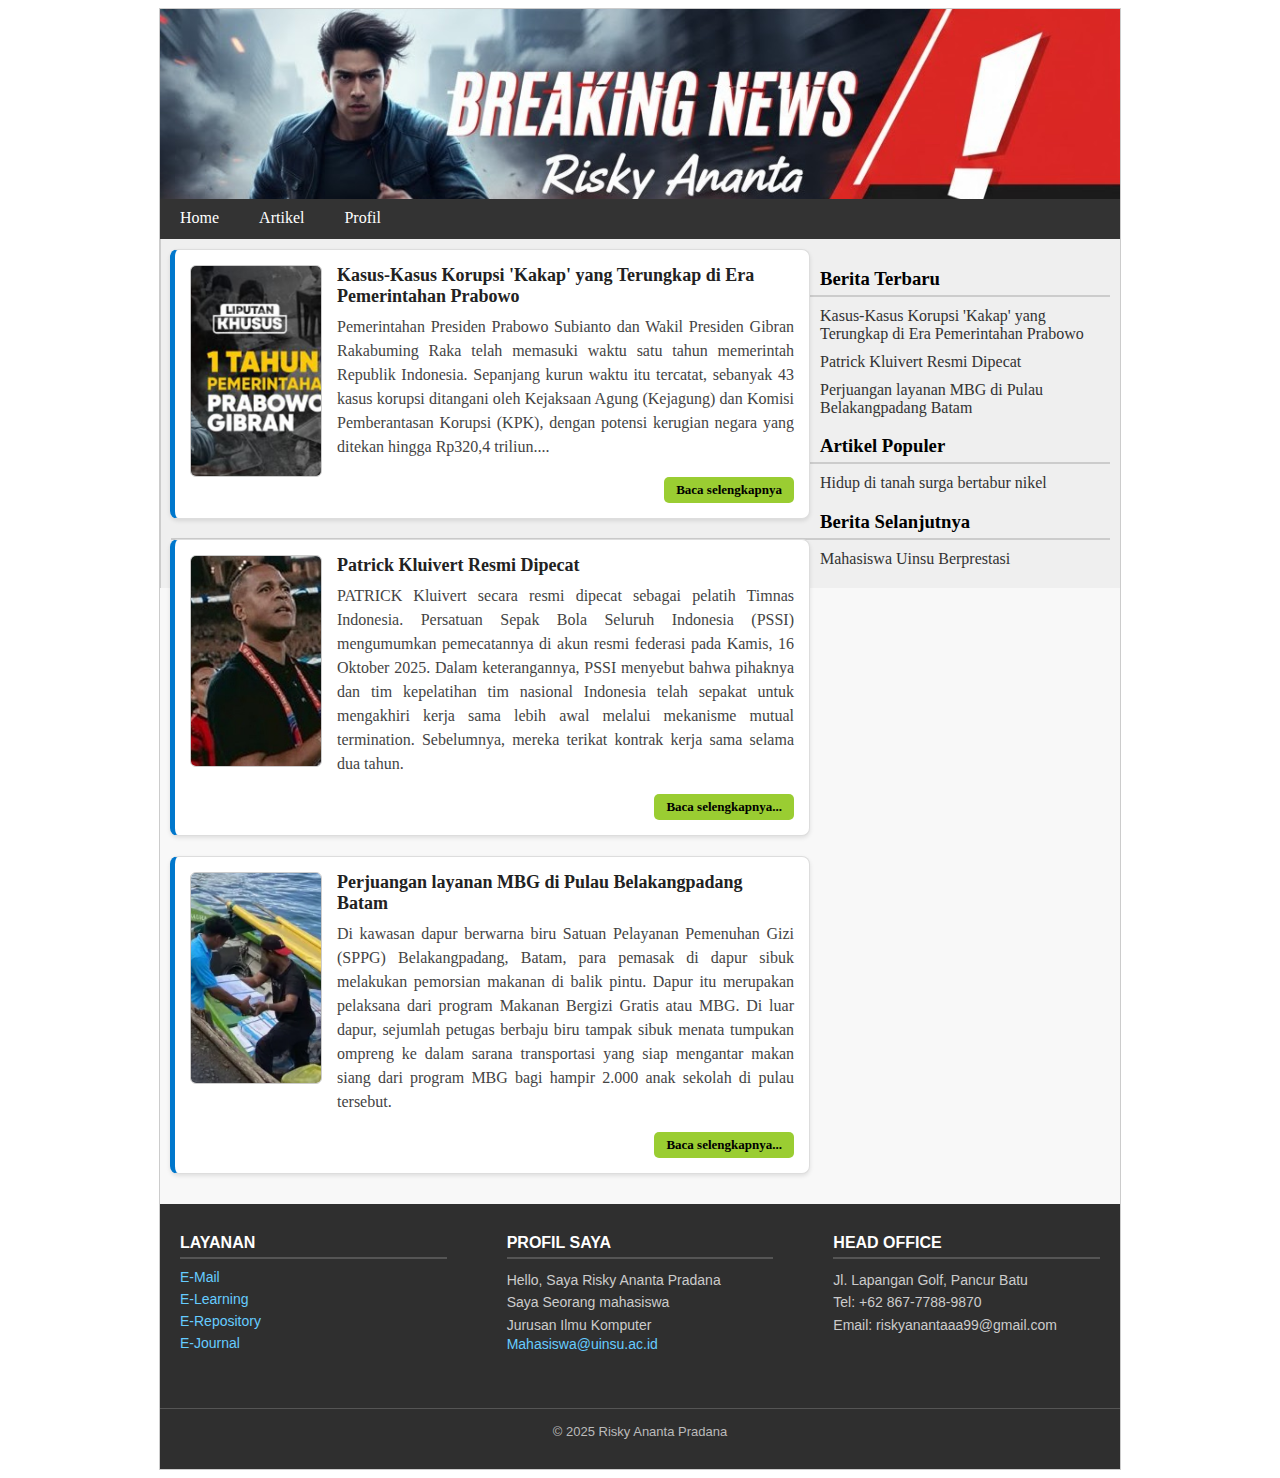
<file: index.html>
<!DOCTYPE html>
<html lang="id">
<head>
    <title>Halaman Berita Saya | Risky Ananta Pradana</title>
    <link rel="stylesheet" href="style.css">
</head>
<body>
    <div id="wrapper">
        <header>
            <h1></h1>
        </header>

        <nav>
            <ul>
                <li><a href="#">Home</a></li>
				<li><a href="artikel4.html">Artikel</a></li>
                <li><a href="#footer">Profil</a></li>
                
            </ul>
        </nav>

        <section id="main">
			 <article class="berita">
			 <div class="gambar-artikel">
				<img src="foto/artikel1.png" alt="Gambar Artikel">
				</div>
				<div class="isi-artikel">
					<h2>Kasus-Kasus Korupsi 'Kakap' yang Terungkap di Era Pemerintahan Prabowo</h2>
					<p>
						Pemerintahan Presiden Prabowo Subianto dan Wakil Presiden Gibran Rakabuming Raka telah memasuki waktu satu tahun memerintah Republik Indonesia.
						Sepanjang kurun waktu itu tercatat, sebanyak 43 kasus korupsi ditangani oleh Kejaksaan Agung (Kejagung) dan Komisi Pemberantasan Korupsi (KPK),
						dengan potensi kerugian negara yang ditekan hingga Rp320,4 triliun....
					</p>
					<a href="content1.html">Baca selengkapnya</a>
				</div>
			</article>

            <article>
			<img src="foto/artikel2.png" alt="Gambar Artikel">
			<div>
                <h2>Patrick Kluivert Resmi Dipecat</h2>
                <p>
                    PATRICK Kluivert secara resmi dipecat sebagai pelatih Timnas Indonesia. Persatuan Sepak Bola Seluruh Indonesia (PSSI) mengumumkan pemecatannya di akun 
					resmi federasi pada Kamis, 16 Oktober 2025. Dalam keterangannya, PSSI menyebut bahwa 
					pihaknya dan tim kepelatihan tim nasional Indonesia telah sepakat untuk mengakhiri kerja sama lebih awal melalui mekanisme 
					mutual termination. Sebelumnya, mereka terikat kontrak kerja sama selama dua tahun.
                </p>
                <a href="content2.html">Baca selengkapnya...</a>
				</div>
            </article>
			
			 <article>
			   <img src="foto/artikel3.png" alt="Gambar Artikel">
			   <div>
                <h2>Perjuangan layanan MBG di Pulau Belakangpadang Batam</h2>
                <p>
                    Di kawasan dapur berwarna biru Satuan Pelayanan Pemenuhan Gizi (SPPG) Belakangpadang, Batam, para pemasak di dapur sibuk melakukan pemorsian makanan di 
					balik pintu. Dapur itu merupakan pelaksana dari program Makanan Bergizi Gratis atau MBG. Di luar dapur, sejumlah petugas berbaju biru tampak sibuk menata
					tumpukan ompreng ke dalam sarana transportasi yang siap mengantar makan siang dari program MBG bagi hampir 2.000 anak sekolah di pulau tersebut.
                </p>
                <a href="content3.html">Baca selengkapnya...</a>
				</div>
            </article>
        </section>

		<aside>
			<div class="widget">
				<h3>Berita Terbaru</h3>
				<ul>
					<li><a href="content1.html">Kasus-Kasus Korupsi 'Kakap' yang Terungkap di Era Pemerintahan Prabowo</a></li>
					<li><a href="content2.html">Patrick Kluivert Resmi Dipecat</a></li>
					<li><a href="content3.html">Perjuangan layanan MBG di Pulau Belakangpadang Batam</a></li>
				</ul>
			</div>

			<div class="widget">
				<h3>Artikel Populer</h3>
				<ul>
					<li><a href="artikel4.html">Hidup di tanah surga bertabur nikel</a></li>
				</ul>
			</div>

			<div class="widget">
				<h3>Berita Selanjutnya</h3>
				<ul>
					<li><a href="artikelpop1.html">Mahasiswa Uinsu Berprestasi</a></li>
				</ul>
			</div>
		</aside>

		<footer id="footer">
			<div id="column">
				<h2>Layanan</h2>
				<a href="#">E-Mail</a>
				<a href="#">E-Learning</a>
				<a href="#">E-Repository</a>
				<a href="#">E-Journal</a>
			</div>

			<div id="column">
				<h2>Profil Saya</h2>
				<p>Hello, Saya Risky Ananta Pradana<br>Saya Seorang mahasiswa<br>Jurusan Ilmu Komputer</p>
				<a href="mailto:riskyananta2910@gmail">Mahasiswa@uinsu.ac.id</a>
			</div>

			<div id="column">
				<h2>Head Office</h2>
				<p>
					Jl. Lapangan Golf, Pancur Batu<br>
					Tel: +62 867-7788-9870<br>
					Email: riskyanantaaa99@gmail.com
				</p>
			</div>

			<div class="footer-bottom">
				&copy; 2025 Risky Ananta Pradana
			</div>
		</footer>

    </div>
</body>
</html>
</file>
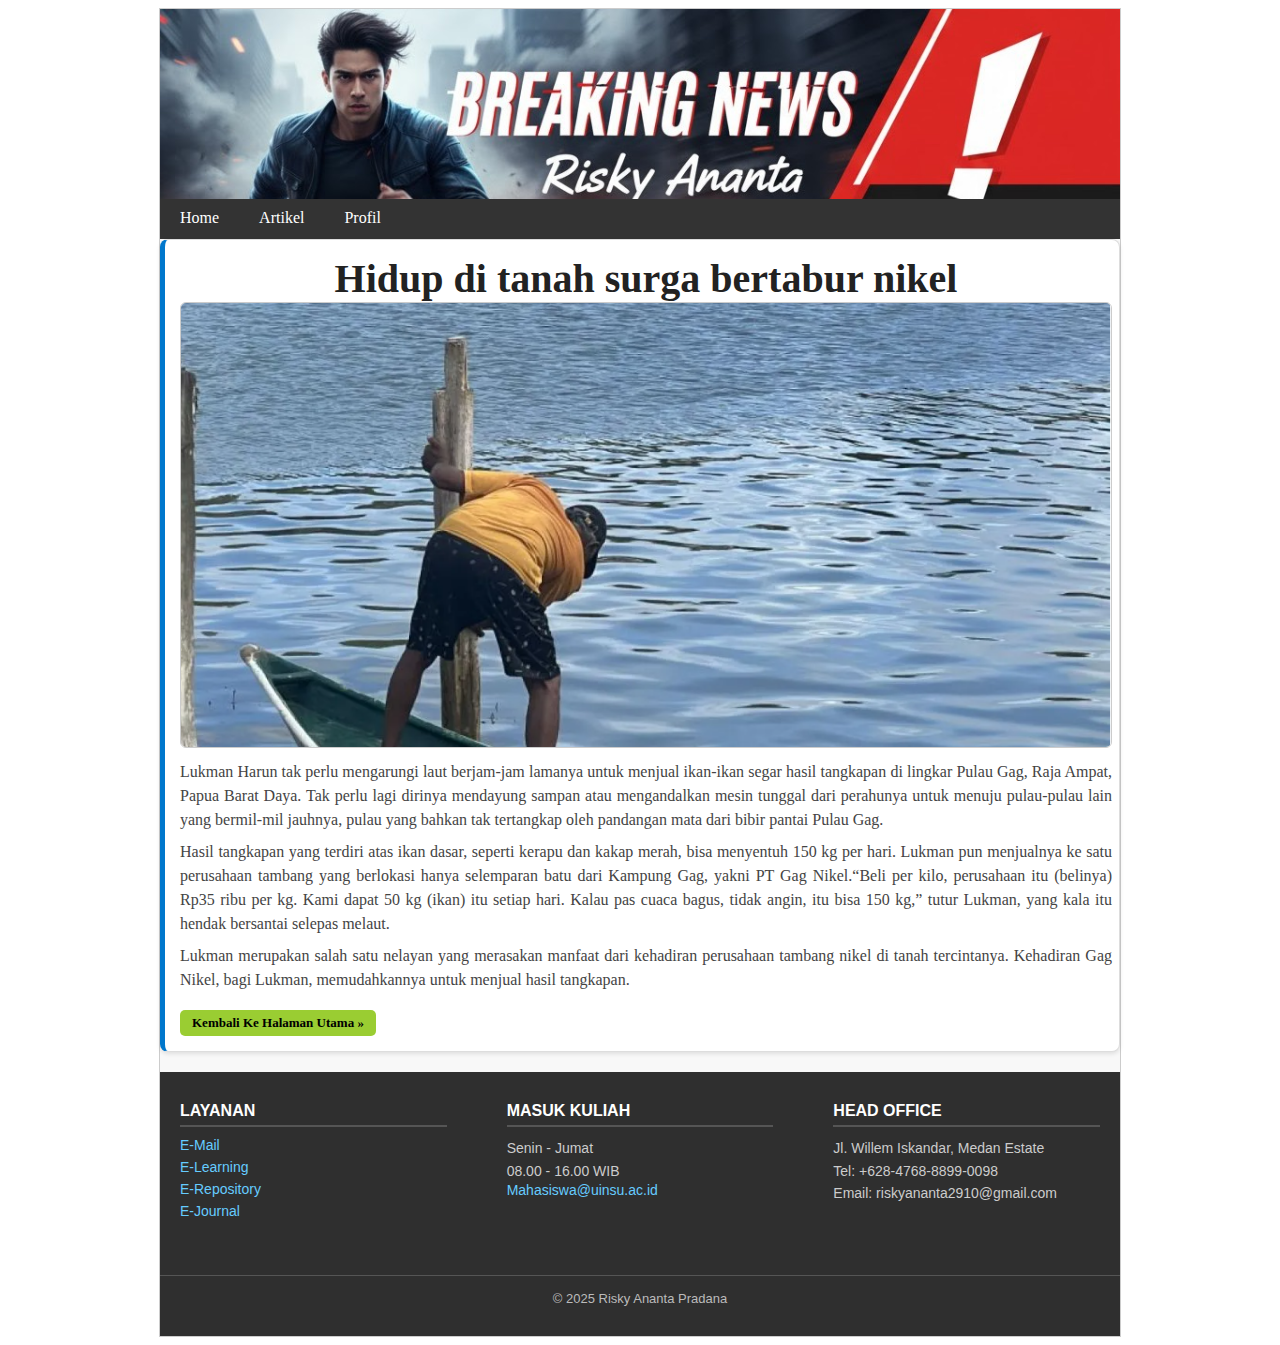
<file: artikel4.html>
<!DOCTYPE html>
<html lang="id">
<head>
  <title>Artikel Populer</title>
  <link rel="stylesheet" href="artikel1.css">
</head>
<body>
  <div id="wrapper">
    <!-- Header -->
    <header>
    </header>

    <!-- Navigasi -->
    <nav>
      <ul class="mainmenu">
        <li><a href="index.html">Home</a></li>
		<li><a href="artikel4.html">Artikel</a></li>
        <li><a href="#footer">Profil</a></li>
      </ul>
      <ul class="submenu">
    </nav>

    <!-- Konten Utama -->
 <main id="content">
  <article class="berita">
    <div class="isi-artikel">
      <h2 class="judul-artikel">
       Hidup di tanah surga bertabur nikel
      </h2>

      <img src="foto/populer.png" alt="Gambar Artikel" class="gambar-artikel">

      <p>
       Lukman Harun tak perlu mengarungi laut berjam-jam lamanya untuk menjual ikan-ikan segar hasil tangkapan di lingkar Pulau Gag, Raja Ampat, Papua Barat Daya.
		Tak perlu lagi dirinya mendayung sampan atau mengandalkan mesin tunggal dari perahunya untuk menuju pulau-pulau lain yang bermil-mil jauhnya, 
		pulau yang bahkan tak tertangkap oleh pandangan mata dari bibir pantai Pulau Gag.
      </p>

      <p>
       Hasil tangkapan yang terdiri atas ikan dasar, seperti kerapu dan kakap merah, bisa menyentuh 150 kg per hari. Lukman pun menjualnya ke satu perusahaan tambang 
	   yang berlokasi hanya selemparan batu dari Kampung Gag, yakni PT Gag Nikel.“Beli per kilo, perusahaan itu (belinya) Rp35 ribu per kg. Kami dapat 50 kg (ikan) itu 
	   setiap hari. Kalau pas cuaca bagus, tidak angin, itu bisa 150 kg,” tutur Lukman, yang kala itu hendak bersantai selepas melaut.
      </p>

      <p>
       Lukman merupakan salah satu nelayan yang merasakan manfaat dari kehadiran perusahaan tambang nikel di tanah tercintanya. Kehadiran Gag Nikel, bagi Lukman, memudahkannya
	   untuk menjual hasil tangkapan.
      </p>

      <a href="index.html" class="baca-selengkapnya">Kembali Ke Halaman Utama &raquo;</a>
    </div>
  </article>
</main>
          </p>
			<footer id="footer">
				<div id="column">
					<h2>Layanan</h2>
					<a href="#">E-Mail</a>
					<a href="#">E-Learning</a>
					<a href="#">E-Repository</a>
					<a href="#">E-Journal</a>
				</div>

				<div id="column">
					<h2>Masuk Kuliah</h2>
					<p>Senin - Jumat<br>08.00 - 16.00 WIB</p>
					<a href="mailto:riskyananta2910@gmail">Mahasiswa@uinsu.ac.id</a>
				</div>

				<div id="column">
					<h2>Head Office</h2>
					<p>
						Jl. Willem Iskandar, Medan Estate<br>
						Tel: +628-4768-8899-0098<br>
						Email: riskyananta2910@gmail.com
					</p>
				</div>

				<div class="footer-bottom">
					&copy; 2025 Risky Ananta Pradana
				</div>
			</footer>
  </div>
</body>
</html>
</file>
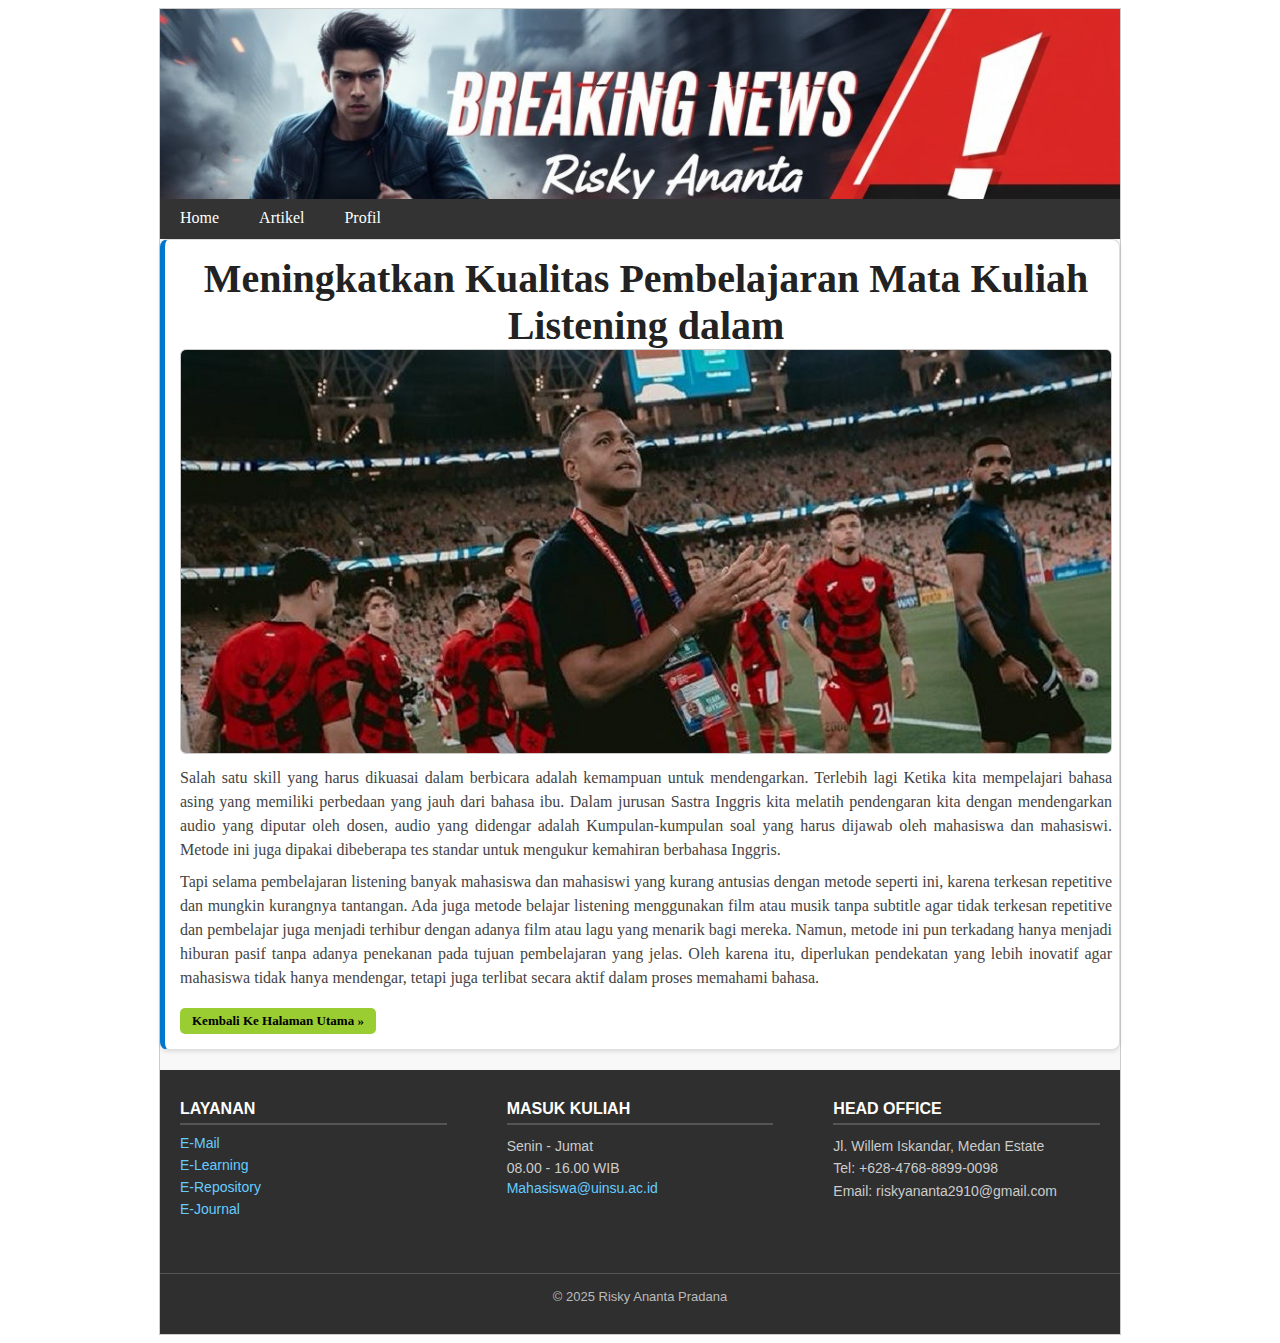
<file: artikelbaru1.html>
<!DOCTYPE html>
<html lang="id">
<head>
  <title>Artikel terbaru</title>
  <link rel="stylesheet" href="artikel1.css">
</head>
<body>
  <div id="wrapper">
    <!-- Header -->
    <header>
    </header>

    <!-- Navigasi -->
    <nav>
      <ul class="mainmenu">
        <li><a href="index.html">Home</a></li>
		<li><a href="artikel4.html">Artikel</a></li>
        <li><a href="#footer">Profil</a></li>
      </ul>
    </nav>

    <!-- Konten Utama -->
 <main id="content">
  <article class="berita">
    <div class="isi-artikel">
      <h2 class="judul-artikel">
        Meningkatkan Kualitas Pembelajaran Mata Kuliah Listening dalam
      </h2>

      <img src="foto/isiartikel2.jpg" alt="Gambar Artikel" class="gambar-artikel">


      <p>
       Salah satu skill yang harus dikuasai dalam berbicara adalah kemampuan untuk mendengarkan. Terlebih lagi 
	   Ketika kita mempelajari bahasa asing yang memiliki perbedaan yang jauh dari bahasa ibu. Dalam jurusan Sastra
	   Inggris kita melatih pendengaran kita dengan mendengarkan audio yang diputar oleh dosen, audio yang didengar 
	   adalah Kumpulan-kumpulan soal yang harus dijawab oleh mahasiswa dan mahasiswi. Metode ini juga dipakai dibeberapa
	   tes standar untuk mengukur kemahiran berbahasa Inggris.
      </p>

      <p>
       Tapi selama pembelajaran listening banyak mahasiswa dan mahasiswi yang kurang antusias dengan metode seperti ini,
	   karena terkesan repetitive dan mungkin kurangnya tantangan. Ada juga metode belajar listening menggunakan film atau
	   musik tanpa subtitle agar tidak terkesan repetitive dan pembelajar juga menjadi terhibur dengan adanya film atau lagu 
	   yang menarik bagi mereka. Namun, metode ini pun terkadang hanya menjadi hiburan pasif tanpa adanya penekanan pada tujuan 
	   pembelajaran yang jelas. Oleh karena itu, diperlukan pendekatan yang lebih inovatif agar mahasiswa tidak hanya mendengar, 
	   tetapi juga terlibat secara aktif dalam proses memahami bahasa.
      </p>

      <a href="index.html" class="baca-selengkapnya">Kembali Ke Halaman Utama &raquo;</a>
    </div>
  </article>
</main>
          </p>
			<footer id="footer">
				<div id="column">
					<h2>Layanan</h2>
					<a href="#">E-Mail</a>
					<a href="#">E-Learning</a>
					<a href="#">E-Repository</a>
					<a href="#">E-Journal</a>
				</div>

				<div id="column">
					<h2>Masuk Kuliah</h2>
					<p>Senin - Jumat<br>08.00 - 16.00 WIB</p>
					<a href="mailto:riskyananta2910@gmail">Mahasiswa@uinsu.ac.id</a>
				</div>

				<div id="column">
					<h2>Head Office</h2>
					<p>
						Jl. Willem Iskandar, Medan Estate<br>
						Tel: +628-4768-8899-0098<br>
						Email: riskyananta2910@gmail.com
					</p>
				</div>

				<div class="footer-bottom">
					&copy; 2025 Risky Ananta Pradana
				</div>
			</footer>
  </div>
</body>
</html>
</file>
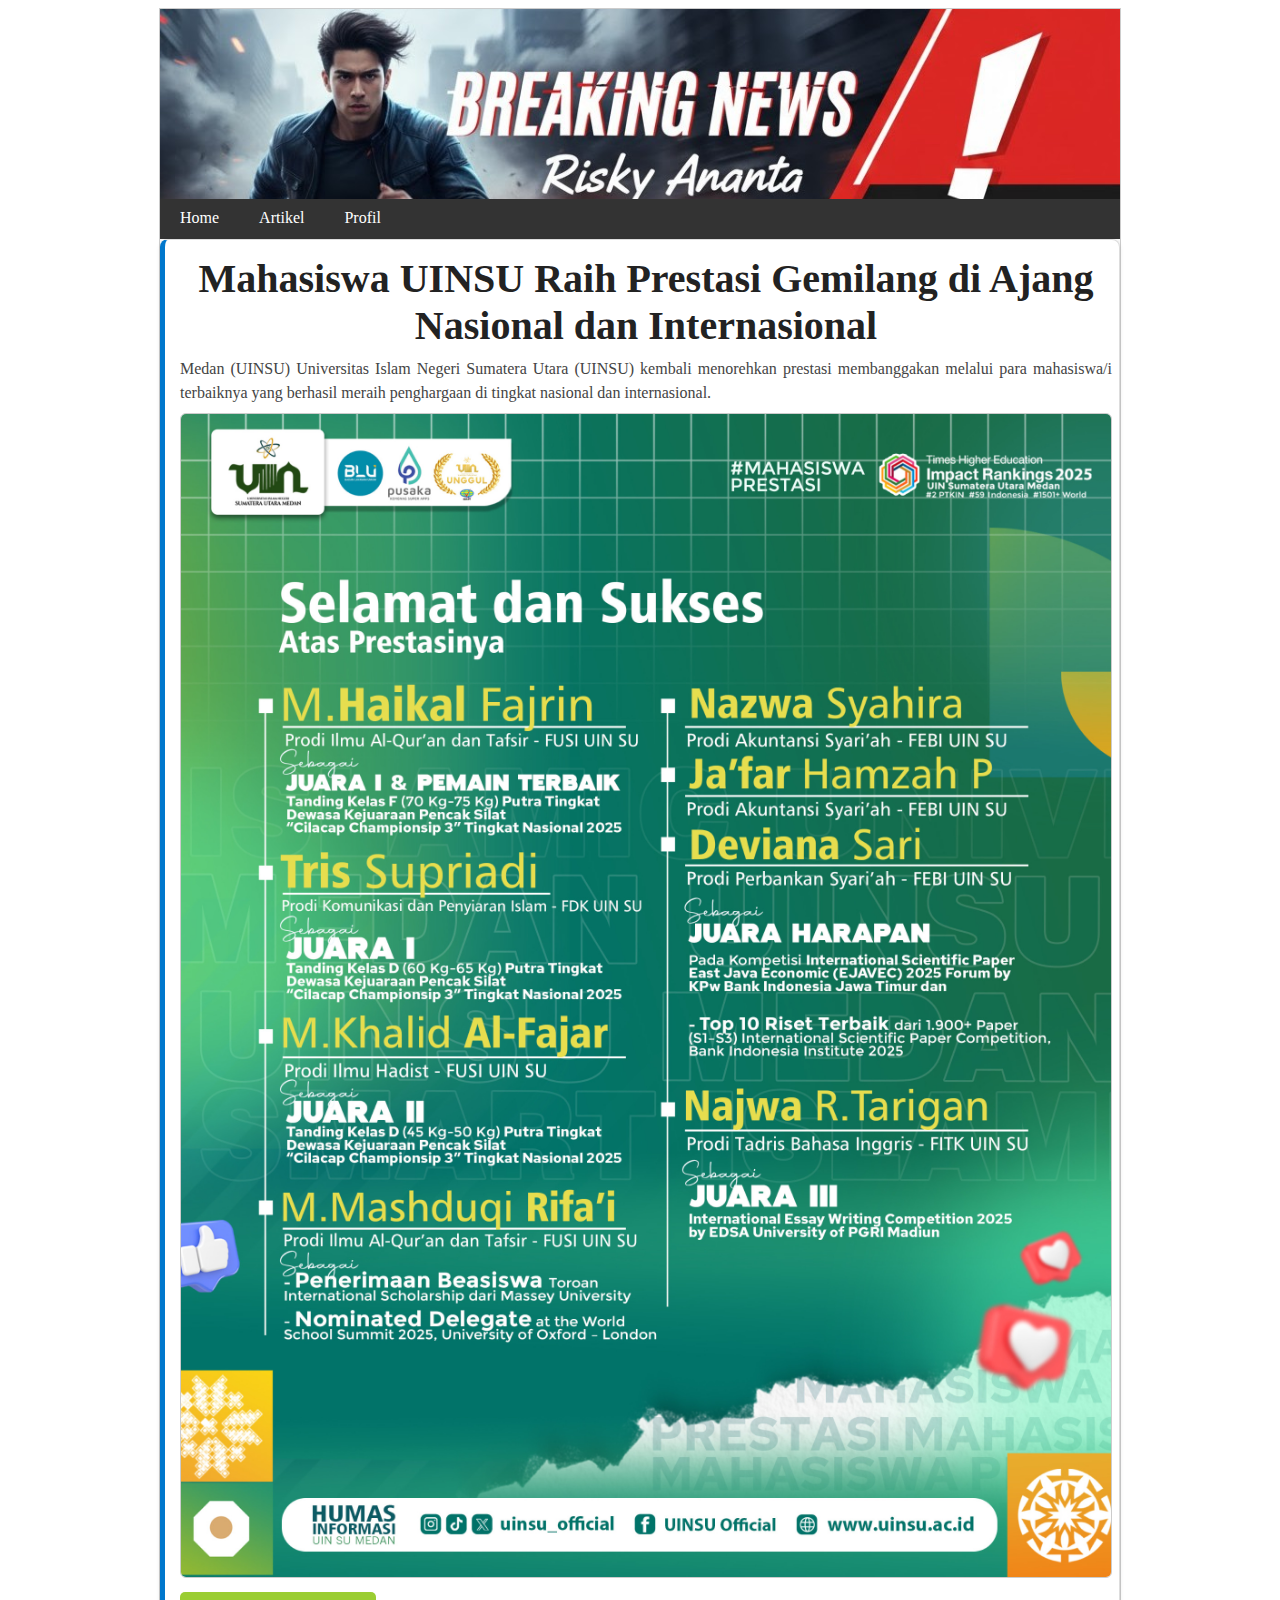
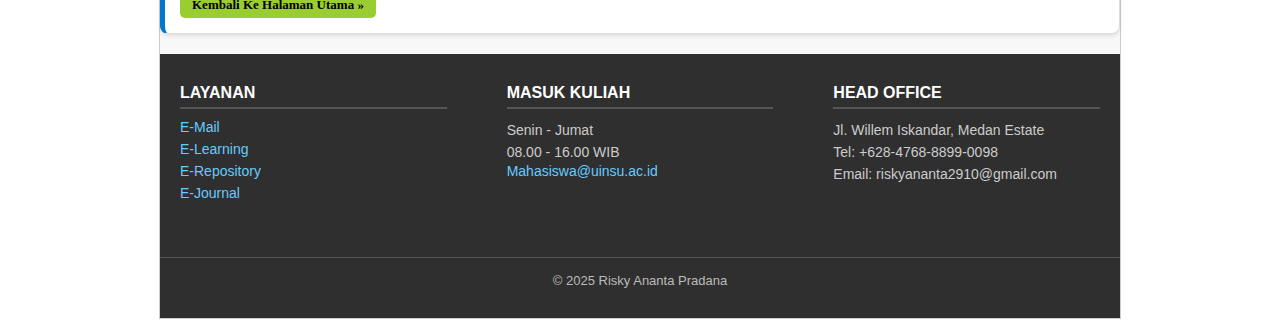
<file: artikelpop1.html>
<!DOCTYPE html>
<html lang="id">
<head>
  <title>Mahasiswa Uinsu</title>
  <link rel="stylesheet" href="artikel1.css">
</head>
<body>
  <div id="wrapper">
    <!-- Header -->
    <header>
    </header>

    <!-- Navigasi -->
    <nav>
      <ul class="mainmenu">
        <li><a href="index.html">Home</a></li>
		<li><a href="artikel4.html">Artikel</a></li>
        <li><a href="#footer">Profil</a></li>
      </ul>
    </nav>

    <!-- Konten Utama -->
 <main id="content">
  <article class="berita">
    <div class="isi-artikel">
      <h2 class="judul-artikel">
      Mahasiswa UINSU Raih Prestasi Gemilang di Ajang Nasional dan Internasional
      </h2>

      <p>
		Medan (UINSU)
		Universitas Islam Negeri Sumatera Utara (UINSU) kembali menorehkan prestasi membanggakan melalui para mahasiswa/i
		terbaiknya yang berhasil meraih penghargaan di tingkat nasional dan internasional.
      </p>
	   <img src="foto/uinsu.jpeg" alt="Gambar Artikel" class="gambar-artikel">
      <a href="index.html" class="baca-selengkapnya">Kembali Ke Halaman Utama &raquo;</a>
    </div>
  </article>
</main>
          </p>
			<footer id="footer">
				<div id="column">
					<h2>Layanan</h2>
					<a href="#">E-Mail</a>
					<a href="#">E-Learning</a>
					<a href="#">E-Repository</a>
					<a href="#">E-Journal</a>
				</div>

				<div id="column">
					<h2>Masuk Kuliah</h2>
					<p>Senin - Jumat<br>08.00 - 16.00 WIB</p>
					<a href="mailto:riskyananta2910@gmail">Mahasiswa@uinsu.ac.id</a>
				</div>

				<div id="column">
					<h2>Head Office</h2>
					<p>
						Jl. Willem Iskandar, Medan Estate<br>
						Tel: +628-4768-8899-0098<br>
						Email: riskyananta2910@gmail.com
					</p>
				</div>

				<div class="footer-bottom">
					&copy; 2025 Risky Ananta Pradana
				</div>
			</footer>
  </div>
</body>
</html>
</file>
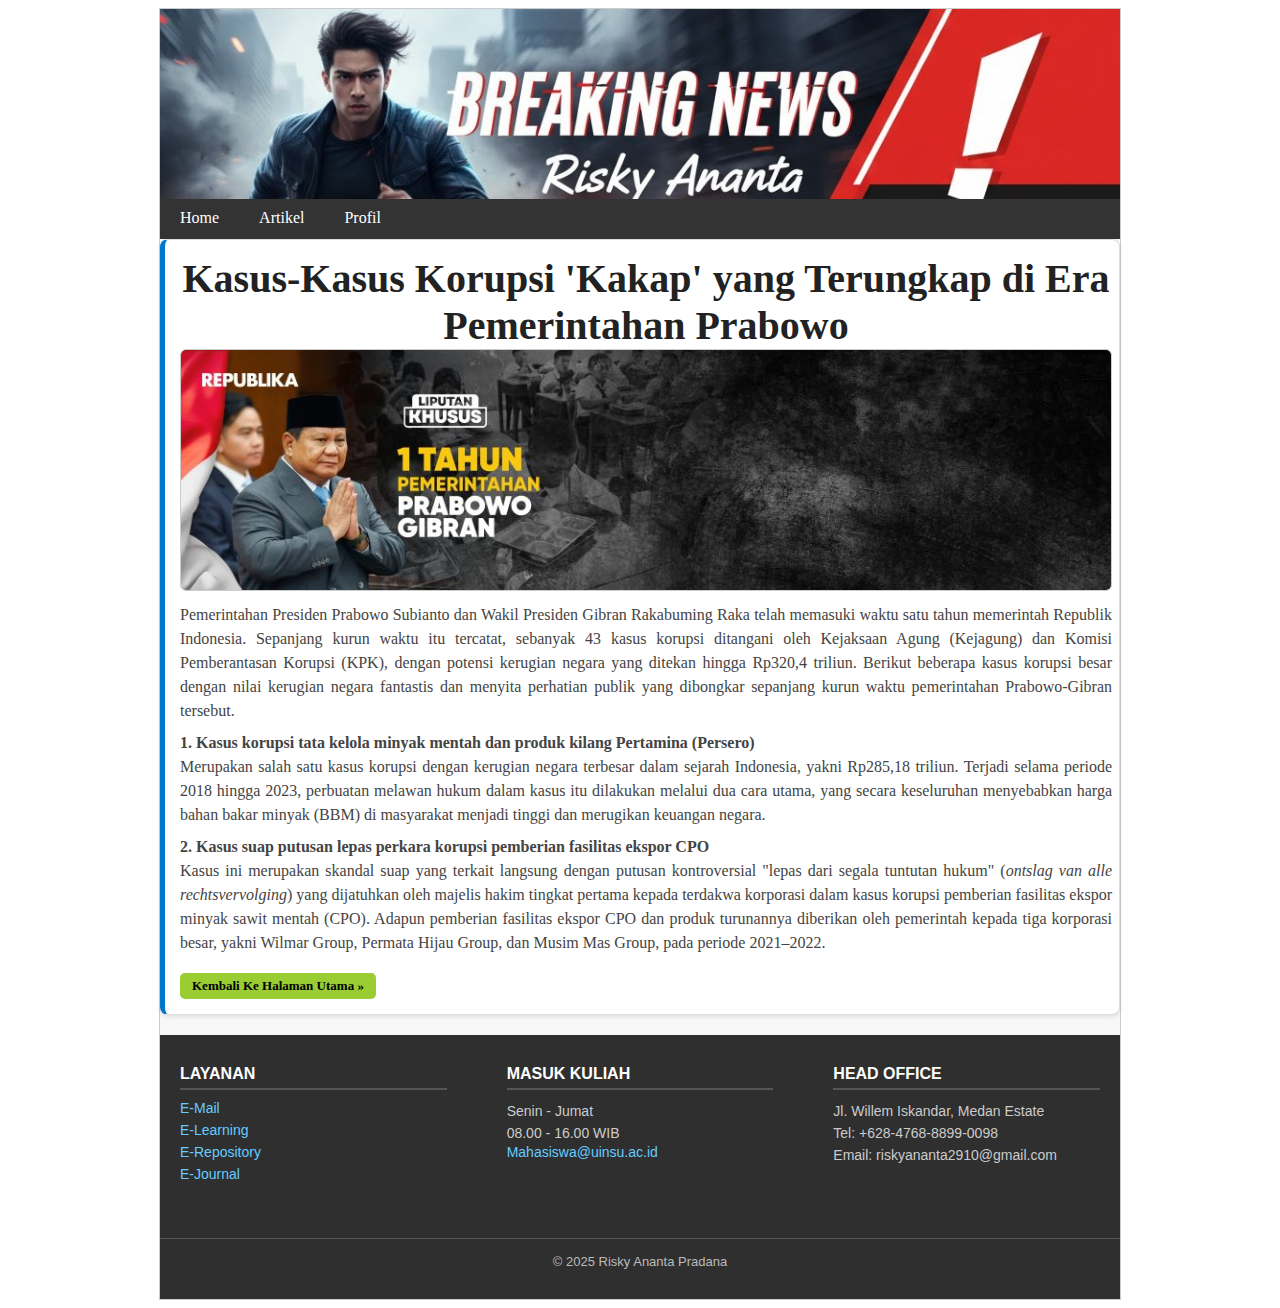
<file: content1.html>
<!DOCTYPE html>
<html lang="id">
<head>
  <title>Artikel Terbaru</title>
  <link rel="stylesheet" href="artikel1.css">
</head>
<body>
  <div id="wrapper">
    <!-- Header -->
    <header>
    </header>

    <!-- Navigasi -->
    <nav>
      <ul class="mainmenu">
        <li><a href="index.html">Home</a></li>
		<li><a href="artikel4.html">Artikel</a></li>
        <li><a href="#footer">Profil</a></li>
      </ul>
    </nav>

    <!-- Konten Utama -->
 <main id="content">
  <article class="berita">
    <div class="isi-artikel">
      <h2 class="judul-artikel">
        Kasus-Kasus Korupsi 'Kakap' yang Terungkap di Era Pemerintahan Prabowo
      </h2>

      <img src="foto/isiartikel1.jpg" alt="Gambar Artikel" class="gambar-artikel">


      <p>
        Pemerintahan Presiden Prabowo Subianto dan Wakil Presiden Gibran Rakabuming Raka telah memasuki waktu satu tahun memerintah Republik Indonesia. 
        Sepanjang kurun waktu itu tercatat, sebanyak 43 kasus korupsi ditangani oleh Kejaksaan Agung (Kejagung) dan Komisi Pemberantasan Korupsi (KPK), 
        dengan potensi kerugian negara yang ditekan hingga Rp320,4 triliun. Berikut beberapa kasus korupsi besar dengan nilai kerugian negara fantastis 
        dan menyita perhatian publik yang dibongkar sepanjang kurun waktu pemerintahan Prabowo-Gibran tersebut.
      </p>

      <p>
        <strong>1. Kasus korupsi tata kelola minyak mentah dan produk kilang Pertamina (Persero)</strong><br>
        Merupakan salah satu kasus korupsi dengan kerugian negara terbesar dalam sejarah Indonesia, yakni Rp285,18 triliun. 
        Terjadi selama periode 2018 hingga 2023, perbuatan melawan hukum dalam kasus itu dilakukan melalui dua cara utama, 
        yang secara keseluruhan menyebabkan harga bahan bakar minyak (BBM) di masyarakat menjadi tinggi dan merugikan keuangan negara.
      </p>

      <p>
        <strong>2. Kasus suap putusan lepas perkara korupsi pemberian fasilitas ekspor CPO</strong><br>
        Kasus ini merupakan skandal suap yang terkait langsung dengan putusan kontroversial 
        "lepas dari segala tuntutan hukum" (<em>ontslag van alle rechtsvervolging</em>)
        yang dijatuhkan oleh majelis hakim tingkat pertama kepada terdakwa korporasi dalam kasus korupsi 
        pemberian fasilitas ekspor minyak sawit mentah (CPO). Adapun pemberian fasilitas ekspor CPO dan produk turunannya 
        diberikan oleh pemerintah kepada tiga korporasi besar, yakni Wilmar Group, Permata Hijau Group, dan Musim Mas Group, 
        pada periode 2021–2022.
      </p>

      <a href="index.html" class="baca-selengkapnya">Kembali Ke Halaman Utama &raquo;</a>
    </div>
  </article>
</main>
          </p>
			<footer id="footer">
				<div id="column">
					<h2>Layanan</h2>
					<a href="#">E-Mail</a>
					<a href="#">E-Learning</a>
					<a href="#">E-Repository</a>
					<a href="#">E-Journal</a>
				</div>

				<div id="column">
					<h2>Masuk Kuliah</h2>
					<p>Senin - Jumat<br>08.00 - 16.00 WIB</p>
					<a href="mailto:riskyananta2910@gmail">Mahasiswa@uinsu.ac.id</a>
				</div>

				<div id="column">
					<h2>Head Office</h2>
					<p>
						Jl. Willem Iskandar, Medan Estate<br>
						Tel: +628-4768-8899-0098<br>
						Email: riskyananta2910@gmail.com
					</p>
				</div>

				<div class="footer-bottom">
					&copy; 2025 Risky Ananta Pradana
				</div>
			</footer>
  </div>
</body>
</html>
</file>
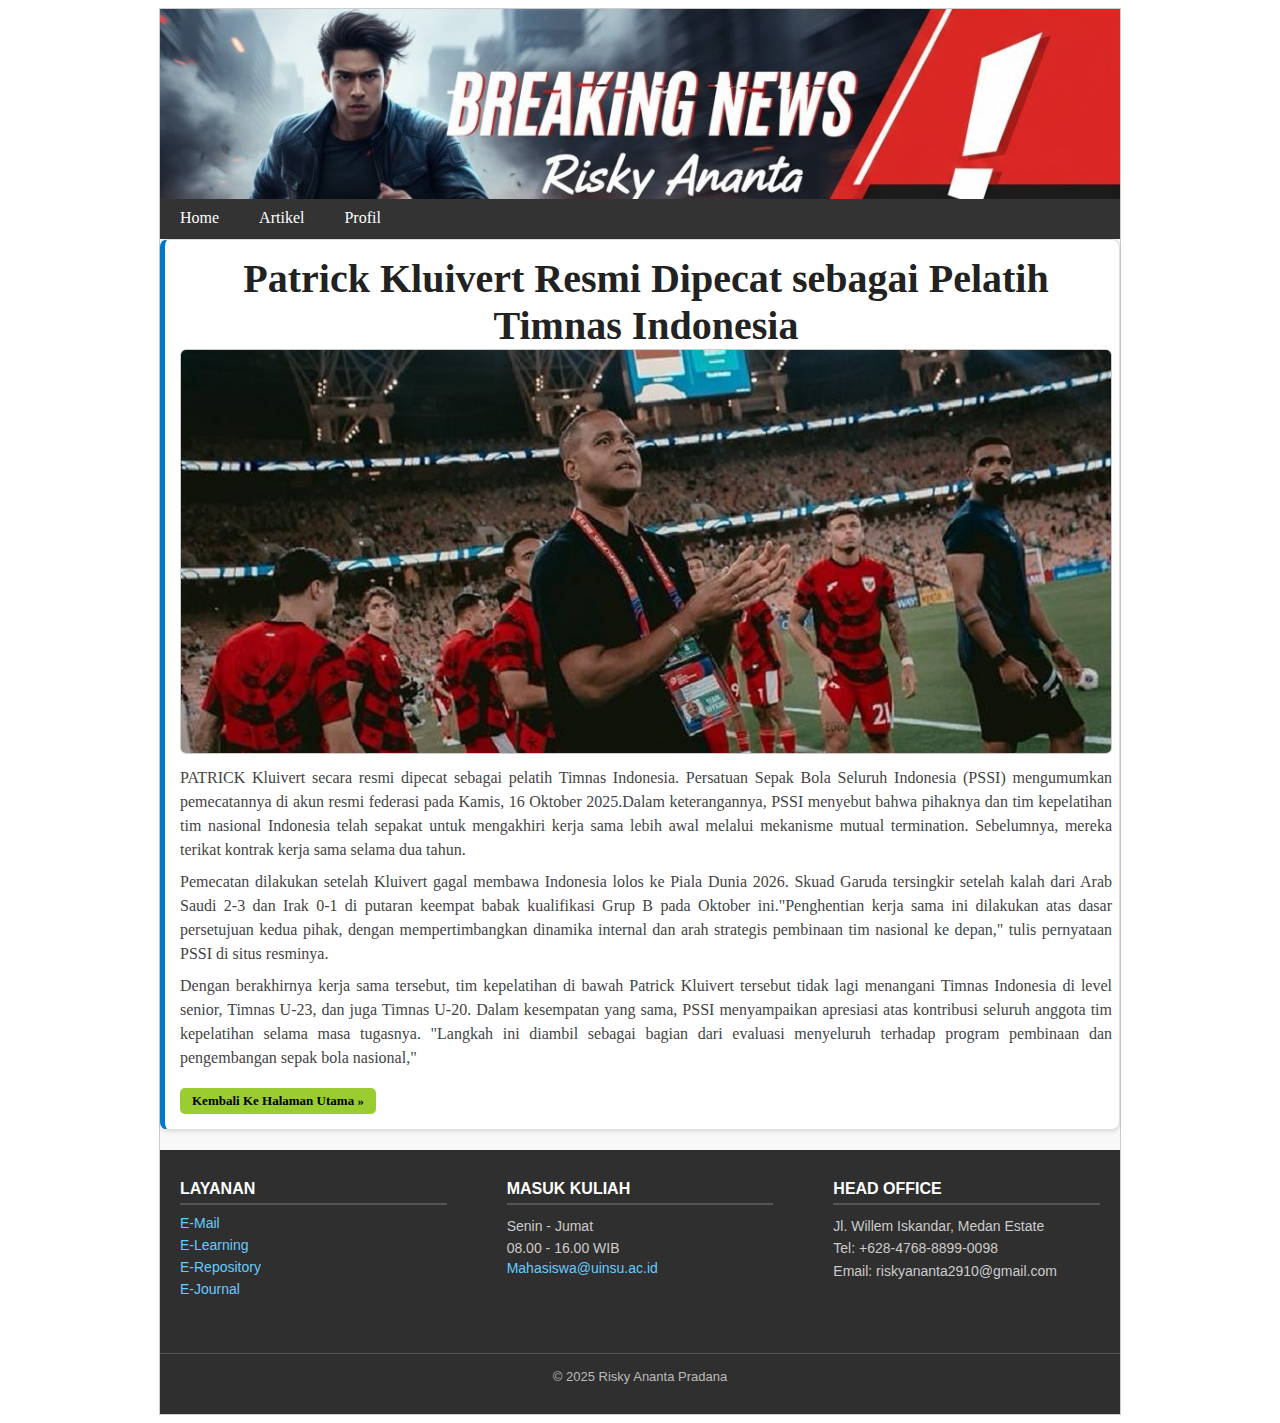
<file: content2.html>
<!DOCTYPE html>
<html lang="id">
<head>
  <title>Artikel terbaru Seputar Timnas</title>
  <link rel="stylesheet" href="artikel1.css">
</head>
<body>
  <div id="wrapper">
    <!-- Header -->
    <header>
    </header>

    <!-- Navigasi -->
    <nav>
      <ul class="mainmenu">
        <li><a href="index.html">Home</a></li>
		<li><a href="artikel4.html">Artikel</a></li>
        <li><a href="#footer">Profil</a></li>
      </ul>
    </nav>

    <!-- Konten Utama -->
 <main id="content">
  <article class="berita">
    <div class="isi-artikel">
      <h2 class="judul-artikel">
        Patrick Kluivert Resmi Dipecat sebagai Pelatih Timnas Indonesia
      </h2>

      <img src="foto/isiartikel2.jpg" alt="Gambar Artikel" class="gambar-artikel">


      <p>
        PATRICK Kluivert secara resmi dipecat sebagai pelatih Timnas Indonesia. Persatuan Sepak Bola Seluruh Indonesia (PSSI)
		mengumumkan pemecatannya di akun resmi federasi pada Kamis, 16 Oktober 2025.Dalam keterangannya, PSSI menyebut bahwa 
		pihaknya dan tim kepelatihan tim nasional Indonesia telah sepakat untuk mengakhiri kerja sama lebih awal melalui mekanisme 
		mutual termination. Sebelumnya, mereka terikat kontrak kerja sama selama dua tahun.
      </p>

      <p>
       Pemecatan dilakukan setelah Kluivert gagal membawa Indonesia lolos ke Piala Dunia 2026. Skuad Garuda tersingkir setelah kalah 
	   dari Arab Saudi 2-3 dan Irak 0-1 di putaran keempat babak kualifikasi Grup B pada Oktober ini."Penghentian kerja sama ini dilakukan 
	   atas dasar persetujuan kedua pihak, dengan mempertimbangkan dinamika internal dan arah
	   strategis pembinaan tim nasional ke depan," tulis pernyataan PSSI di situs resminya.
      </p>

      <p>
       Dengan berakhirnya kerja sama tersebut, tim kepelatihan di bawah Patrick Kluivert tersebut tidak lagi menangani Timnas Indonesia di 
	   level senior, Timnas U-23, dan juga Timnas U-20. Dalam kesempatan yang sama, PSSI menyampaikan apresiasi atas kontribusi seluruh anggota
	   tim kepelatihan selama masa tugasnya. "Langkah ini diambil sebagai bagian dari evaluasi menyeluruh terhadap program pembinaan dan pengembangan sepak bola nasional,"
      </p>

      <a href="index.html" class="baca-selengkapnya">Kembali Ke Halaman Utama &raquo;</a>
    </div>
  </article>
</main>
          </p>
			<footer id="footer">
				<div id="column">
					<h2>Layanan</h2>
					<a href="#">E-Mail</a>
					<a href="#">E-Learning</a>
					<a href="#">E-Repository</a>
					<a href="#">E-Journal</a>
				</div>

				<div id="column">
					<h2>Masuk Kuliah</h2>
					<p>Senin - Jumat<br>08.00 - 16.00 WIB</p>
					<a href="mailto:riskyananta2910@gmail">Mahasiswa@uinsu.ac.id</a>
				</div>

				<div id="column">
					<h2>Head Office</h2>
					<p>
						Jl. Willem Iskandar, Medan Estate<br>
						Tel: +628-4768-8899-0098<br>
						Email: riskyananta2910@gmail.com
					</p>
				</div>

				<div class="footer-bottom">
					&copy; 2025 Risky Ananta Pradana
				</div>
			</footer>
  </div>
</body>
</html>
</file>
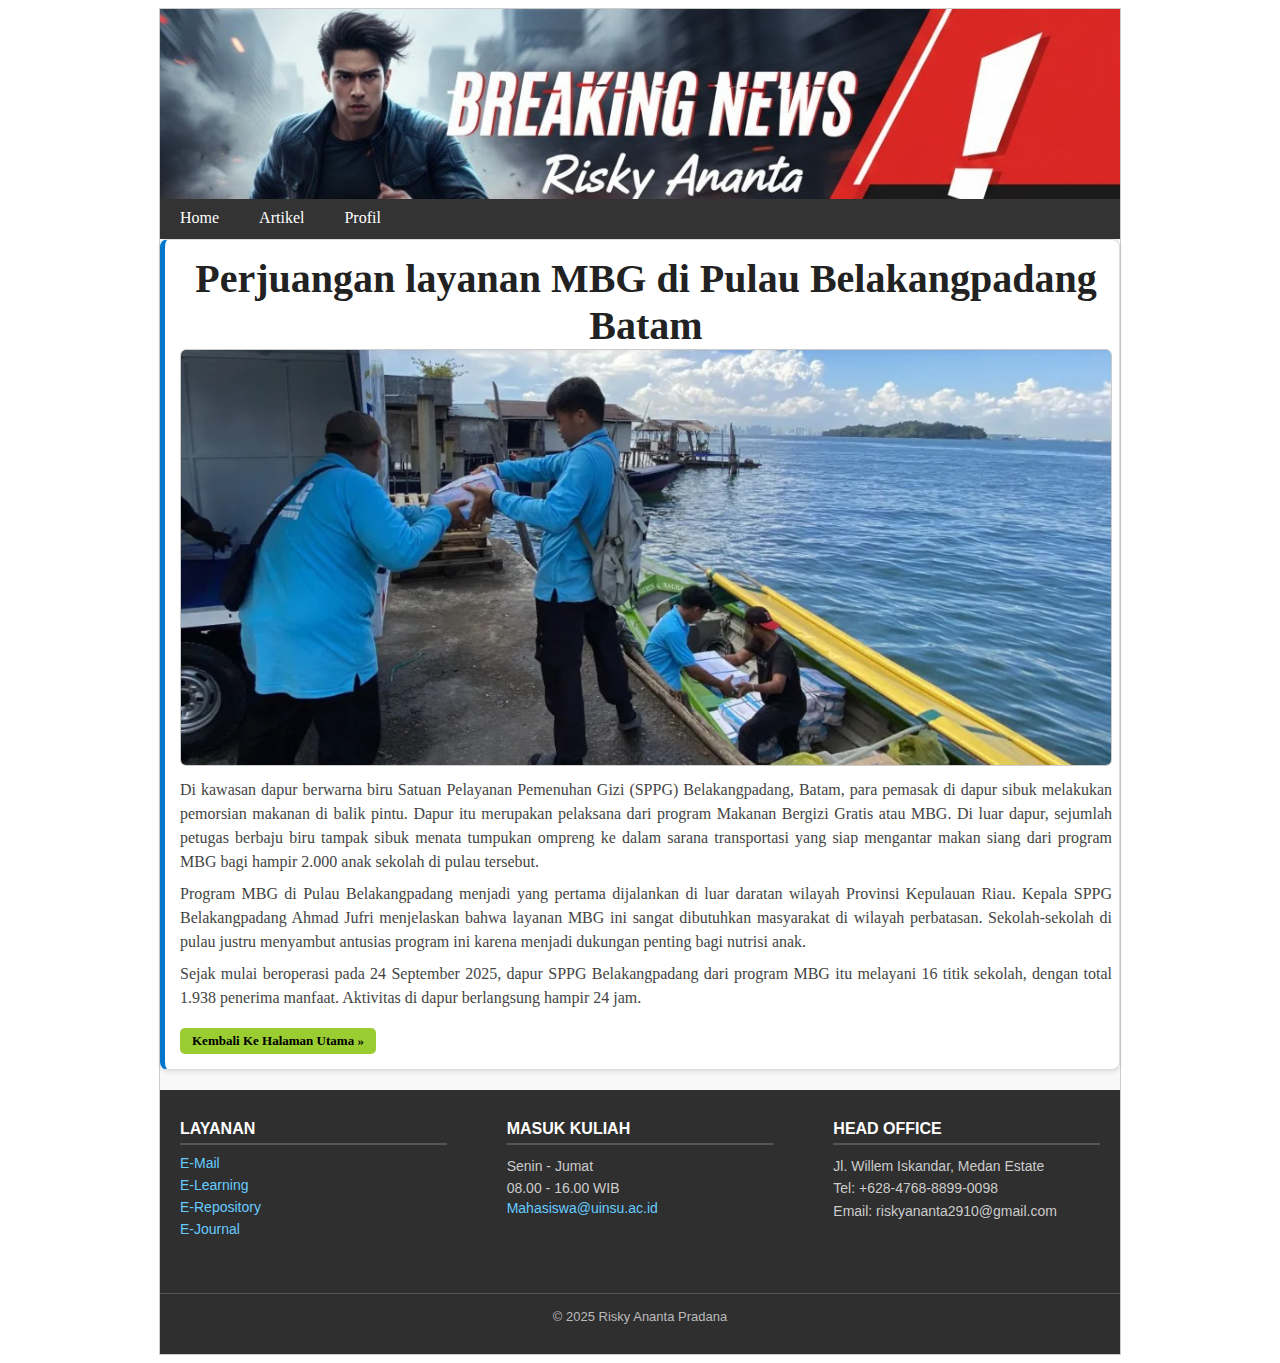
<file: content3.html>
<!DOCTYPE html>
<html lang="id">
<head>
  <title>Artikel Terbaru</title>
  <link rel="stylesheet" href="artikel1.css">
</head>
<body>
  <div id="wrapper">
    <!-- Header -->
    <header>
    </header>

    <!-- Navigasi -->
    <nav>
      <ul class="mainmenu">
        <li><a href="index.html">Home</a></li>
		<li><a href="artikel4.html">Artikel</a></li>
        <li><a href="#footer">Profil</a></li>
      </ul>
    </nav>

    <!-- Konten Utama -->
 <main id="content">
  <article class="berita">
    <div class="isi-artikel">
      <h2 class="judul-artikel">
       Perjuangan layanan MBG di Pulau Belakangpadang Batam
      </h2>

      <img src="foto/artikelb3.png" alt="Gambar Artikel" class="gambar-artikel">

      <p>
       Di kawasan dapur berwarna biru Satuan Pelayanan Pemenuhan Gizi (SPPG) Belakangpadang, Batam, para pemasak di dapur
	   sibuk melakukan pemorsian makanan di balik pintu. Dapur itu merupakan pelaksana dari program Makanan Bergizi Gratis atau MBG.
	   Di luar dapur, sejumlah petugas berbaju biru tampak sibuk menata tumpukan ompreng ke dalam sarana transportasi yang siap 
	   mengantar makan siang dari program MBG bagi hampir 2.000 anak sekolah di pulau tersebut.
      </p>

      <p>
       Program MBG di Pulau Belakangpadang menjadi yang pertama dijalankan di luar daratan wilayah Provinsi Kepulauan Riau.
	   Kepala SPPG Belakangpadang Ahmad Jufri menjelaskan bahwa layanan MBG ini sangat dibutuhkan masyarakat di wilayah perbatasan.
	   Sekolah-sekolah di pulau justru menyambut antusias program ini karena menjadi dukungan penting bagi nutrisi anak.
      </p>

      <p>
       Sejak mulai beroperasi pada 24 September 2025, dapur SPPG Belakangpadang dari program MBG itu melayani 16 titik sekolah, 
	   dengan total 1.938 penerima manfaat. Aktivitas di dapur berlangsung hampir 24 jam.
      </p>

      <a href="index.html" class="baca-selengkapnya">Kembali Ke Halaman Utama &raquo;</a>
    </div>
  </article>
</main>
          </p>
			<footer id="footer">
				<div id="column">
					<h2>Layanan</h2>
					<a href="#">E-Mail</a>
					<a href="#">E-Learning</a>
					<a href="#">E-Repository</a>
					<a href="#">E-Journal</a>
				</div>

				<div id="column">
					<h2>Masuk Kuliah</h2>
					<p>Senin - Jumat<br>08.00 - 16.00 WIB</p>
					<a href="mailto:riskyananta2910@gmail">Mahasiswa@uinsu.ac.id</a>
				</div>

				<div id="column">
					<h2>Head Office</h2>
					<p>
						Jl. Willem Iskandar, Medan Estate<br>
						Tel: +628-4768-8899-0098<br>
						Email: riskyananta2910@gmail.com
					</p>
				</div>

				<div class="footer-bottom">
					&copy; 2025 Risky Ananta Pradana
				</div>
			</footer>
  </div>
</body>
</html>
</file>
<file: style.css>
/* ===============================
   WRAPPER
================================*/
#wrapper {
    width: 960px;
    margin: auto;
    background: #f8f8f8;
    border: 1px solid #ccc;
}

/* ===============================
   HEADER
================================*/
header {
    height: 150px;
    background: url("foto/unnamed.jpg");
    background-size: cover;
    color: #fff;
    text-align: center;
    padding-top: 40px;
}


/* ===============================
   NAVIGATION
================================*/
nav {
    background: #333;
    height: 40px;
}

nav ul {
    list-style: none;
    margin: 0;
    padding: 0;
    overflow: hidden;
}

nav ul li {
    float: left;
}

nav ul li a {
    display: block;
    color: white;
    text-decoration: none;
    padding: 10px 20px;
}

nav ul li a:hover {
    background: #666;
}

/* ===============================
   MAIN SECTION & ARTICLE
================================*/
#main {
    width: 640px;
    float: left;
    padding: 10px;
}
article {
    display: flex;
    align-items: flex-start;
    gap: 15px;
    background: #fff;
    margin-bottom: 20px;
    padding: 15px;
    border: 1px solid #ddd;
    border-left: 5px solid #0077cc; /* garis hias kiri */
    border-radius: 8px;
    box-shadow: 0 2px 4px rgba(0,0,0,0.1);
}

article img {
    width: 130px;
    height: 210px;
    object-fit: cover;
    border-radius: 6px;
    border: 1px solid #ccc;
}

article h2 {
    margin: 0;
    color: #222;
    font-size: 18px;
}

article p {
    margin: 8px 0;
    color: #444;
    line-height: 1.5;
    text-align: justify;
}

article a {
    background: #9acd32;
    color: #000;
    padding: 5px 12px;
    border-radius: 5px;
    text-decoration: none;
    font-weight: bold;
    font-size: 13px;
    margin-top: 10px;
    transition: 0.3s;
	float: right;
}

article a:hover {
    background: #7ab52b;
    color: #fff;
}


/* ===============================
   SIDEBAR
================================*/
/* ======== LAYOUT UTAMA ======== */
#container {
    width: 960px;
    margin: 0 auto;
    display: flex;
    gap: 20px;
}

/* Kolom utama */
#main {
    flex: 3;
}

/* Sidebar (aside) */
aside {
    flex: 1;
    background: #efefef;
    border-left: 1px solid #ccc;
    padding: 10px;
    height: fit-content;
}

/* ======== STYLE TAMBAHAN ======== */
aside h3 {
    border-bottom: 2px solid #ccc;
    padding-bottom: 5px;
    margin-bottom: 10px;
}

aside ul {
    list-style: none;
    padding: 0;
    margin: 0;
}

aside ul li {
    margin-bottom: 10px;
}

aside ul li a {
    color: #333;
    text-decoration: none;
}

aside ul li a:hover {
    text-decoration: underline;
}

/* ======== RESPONSIVE (untuk HP) ======== */
@media screen and (max-width: 768px) {
    #container {
        flex-direction: column;
        width: 100%;
        padding: 10px;
    }

    #main,
    aside {
        width: 100%;
    }

    aside {
        margin-top: 20px;
        border-left: none;
        border-top: 2px solid #ccc;
        background: #f5f5f5;
    }
}

/* ===============================
   FOOTER
================================*/
footer {
    width: 960px;
    margin: 0 auto;
    background: #2f2f2f; /* Warna abu tua elegan */
    color: #ccc;         /* Warna teks abu terang */
    padding: 30px 0;
    font-family: "Segoe UI", Tahoma, Geneva, Verdana, sans-serif;
    font-size: 14px;
    display: grid;
    grid-template-columns: repeat(3, 1fr); /* 3 kolom sejajar */
    gap: 20px;
    box-sizing: border-box;
}

footer #column {
    padding: 0 20px;
}

footer #column h2 {
    margin: 0 0 10px;
    font-size: 16px;
    color: #fff;
    font-weight: bold;
    text-transform: uppercase;
    border-bottom: 2px solid #555;
    padding-bottom: 5px;
}

footer #column a {
    color: #66ccff;
    text-decoration: none;
    display: block;
    margin-bottom: 6px;
    transition: 0.3s;
}

footer #column a:hover {
    color: #ffffff;
    text-decoration: underline;
}

footer .footer-bottom {
    grid-column: 1 / -1; /* agar melebar di seluruh kolom footer */
    text-align: center;
    margin-top: 30px;
    border-top: 1px solid #555;
    padding-top: 15px;
    font-size: 13px;
    color: #bbb;
}


footer p {
    margin: 0;
    line-height: 1.6;
}

/* ===============================
   RESPONSIVE FOOTER (opsional)
================================*/
@media (max-width: 768px) {
    footer {
        grid-template-columns: 1fr;
        text-align: center;
    }

    footer #column {
        padding: 15px 0;
        border-bottom: 1px solid #444;
    }

    footer #column:last-child {
        border-bottom: none;
    }
}
</file>
<file: artikel1.css>
/* ===============================
   WRAPPER
================================*/
#wrapper {
    width: 960px;
    margin: auto;
    background: #f8f8f8;
    border: 1px solid #ccc;
}

/* ===============================
   HEADER
================================*/
header {
    height: 150px;
    background: url("foto/unnamed.jpg");
    background-size: cover;
    color: #fff;
    text-align: center;
    padding-top: 40px;
}

/* ===============================
   NAVIGATION
================================*/
nav {
    background: #333;
    height: 40px;
}

nav ul {
    list-style: none;
    margin: 0;
    padding: 0;
    overflow: hidden;
}

nav ul li {
    float: left;
}

nav ul li a {
    display: block;
    color: white;
    text-decoration: none;
    padding: 10px 20px;
}

nav ul li a:hover {
    background: #666;
}

/* ===============================
   MAIN SECTION & ARTICLE
================================*/
#main {
    width: 640px;
    float: left;
    padding: 10px;
}
article {
    display: flex;
    align-items: flex-start;
    gap: 15px;
    background: #fff;
    margin-bottom: 20px;
    padding: 15px;
    border: 1px solid #ddd;
    border-left: 5px solid #0077cc; /* garis hias kiri */
    border-radius: 8px;
    box-shadow: 0 2px 4px rgba(0,0,0,0.1);
}

article img {
    width: 930px;
    height: 400x;
    object-fit: cover;
    border-radius: 6px;
    border: 1px solid #ccc;
}

article h2 {
    margin: 0;
    color: #222;
    font-size: 40px;
	text-align: center; 
}

article p {
    margin: 8px 0;
    color: #444;
    line-height: 1.5;
    text-align: justify;
}

article a {
    display: inline-block;
    background: #9acd32;
    color: #000;
    padding: 5px 12px;
    border-radius: 5px;
    text-decoration: none;
    font-weight: bold;
    font-size: 13px;
    margin-top: 10px;
    transition: 0.3s;
}

article a:hover {
    background: #7ab52b;
    color: #fff;
}



/* ===============================
   FOOTER
================================*/
footer {
    width: 960px;
    margin: 0 auto;
    background: #2f2f2f; /* Warna abu tua elegan */
    color: #ccc;         /* Warna teks abu terang */
    padding: 30px 0;
    font-family: "Segoe UI", Tahoma, Geneva, Verdana, sans-serif;
    font-size: 14px;
    display: grid;
    grid-template-columns: repeat(3, 1fr); /* 3 kolom sejajar */
    gap: 20px;
    box-sizing: border-box;
}

footer #column {
    padding: 0 20px;
}

footer #column h2 {
    margin: 0 0 10px;
    font-size: 16px;
    color: #fff;
    font-weight: bold;
    text-transform: uppercase;
    border-bottom: 2px solid #555;
    padding-bottom: 5px;
}

footer #column a {
    color: #66ccff;
    text-decoration: none;
    display: block;
    margin-bottom: 6px;
    transition: 0.3s;
}

footer #column a:hover {
    color: #ffffff;
    text-decoration: underline;
}

footer .footer-bottom {
    grid-column: 1 / -1; /* agar melebar di seluruh kolom footer */
    text-align: center;
    margin-top: 30px;
    border-top: 1px solid #555;
    padding-top: 15px;
    font-size: 13px;
    color: #bbb;
}


footer p {
    margin: 0;
    line-height: 1.6;
}

/* ===============================
   RESPONSIVE FOOTER (opsional)
================================*/
@media (max-width: 768px) {
    footer {
        grid-template-columns: 1fr;
        text-align: center;
    }

    footer #column {
        padding: 15px 0;
        border-bottom: 1px solid #444;
    }

    footer #column:last-child {
        border-bottom: none;
    }
}
</file>
